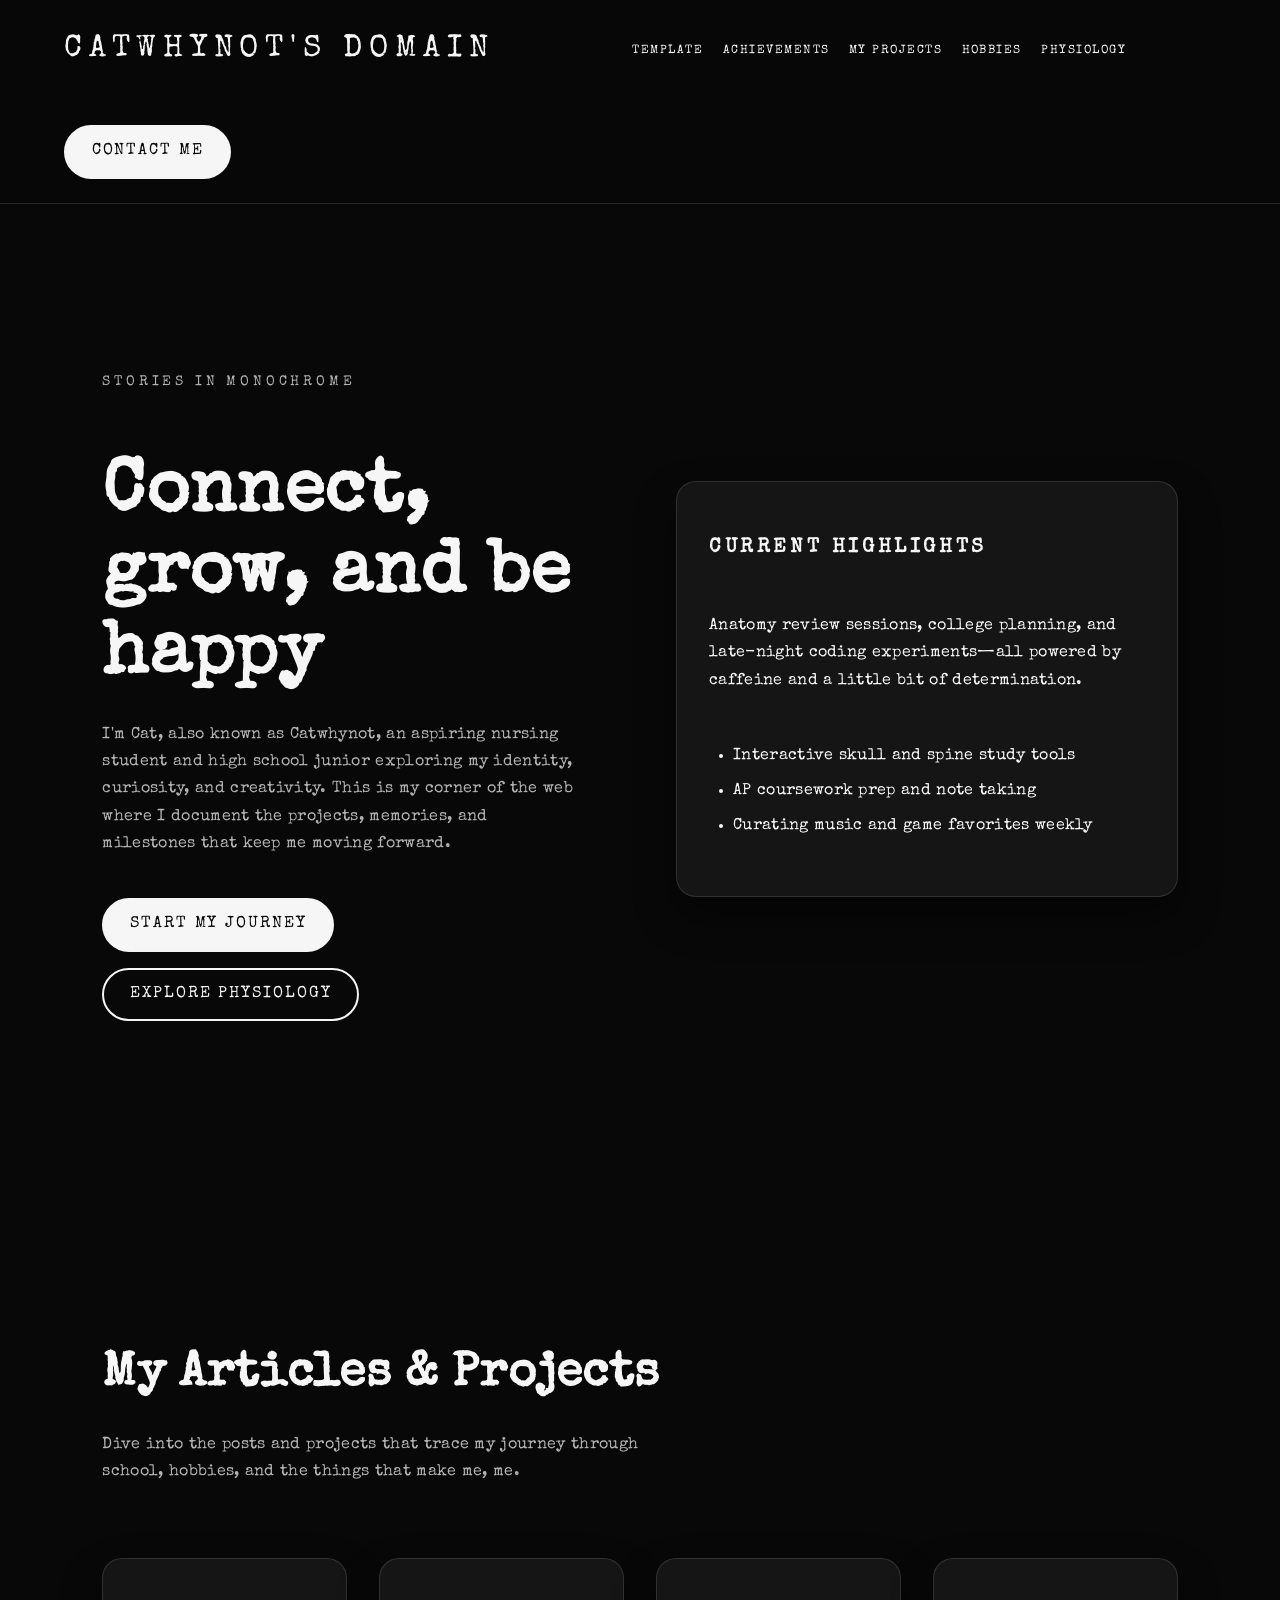
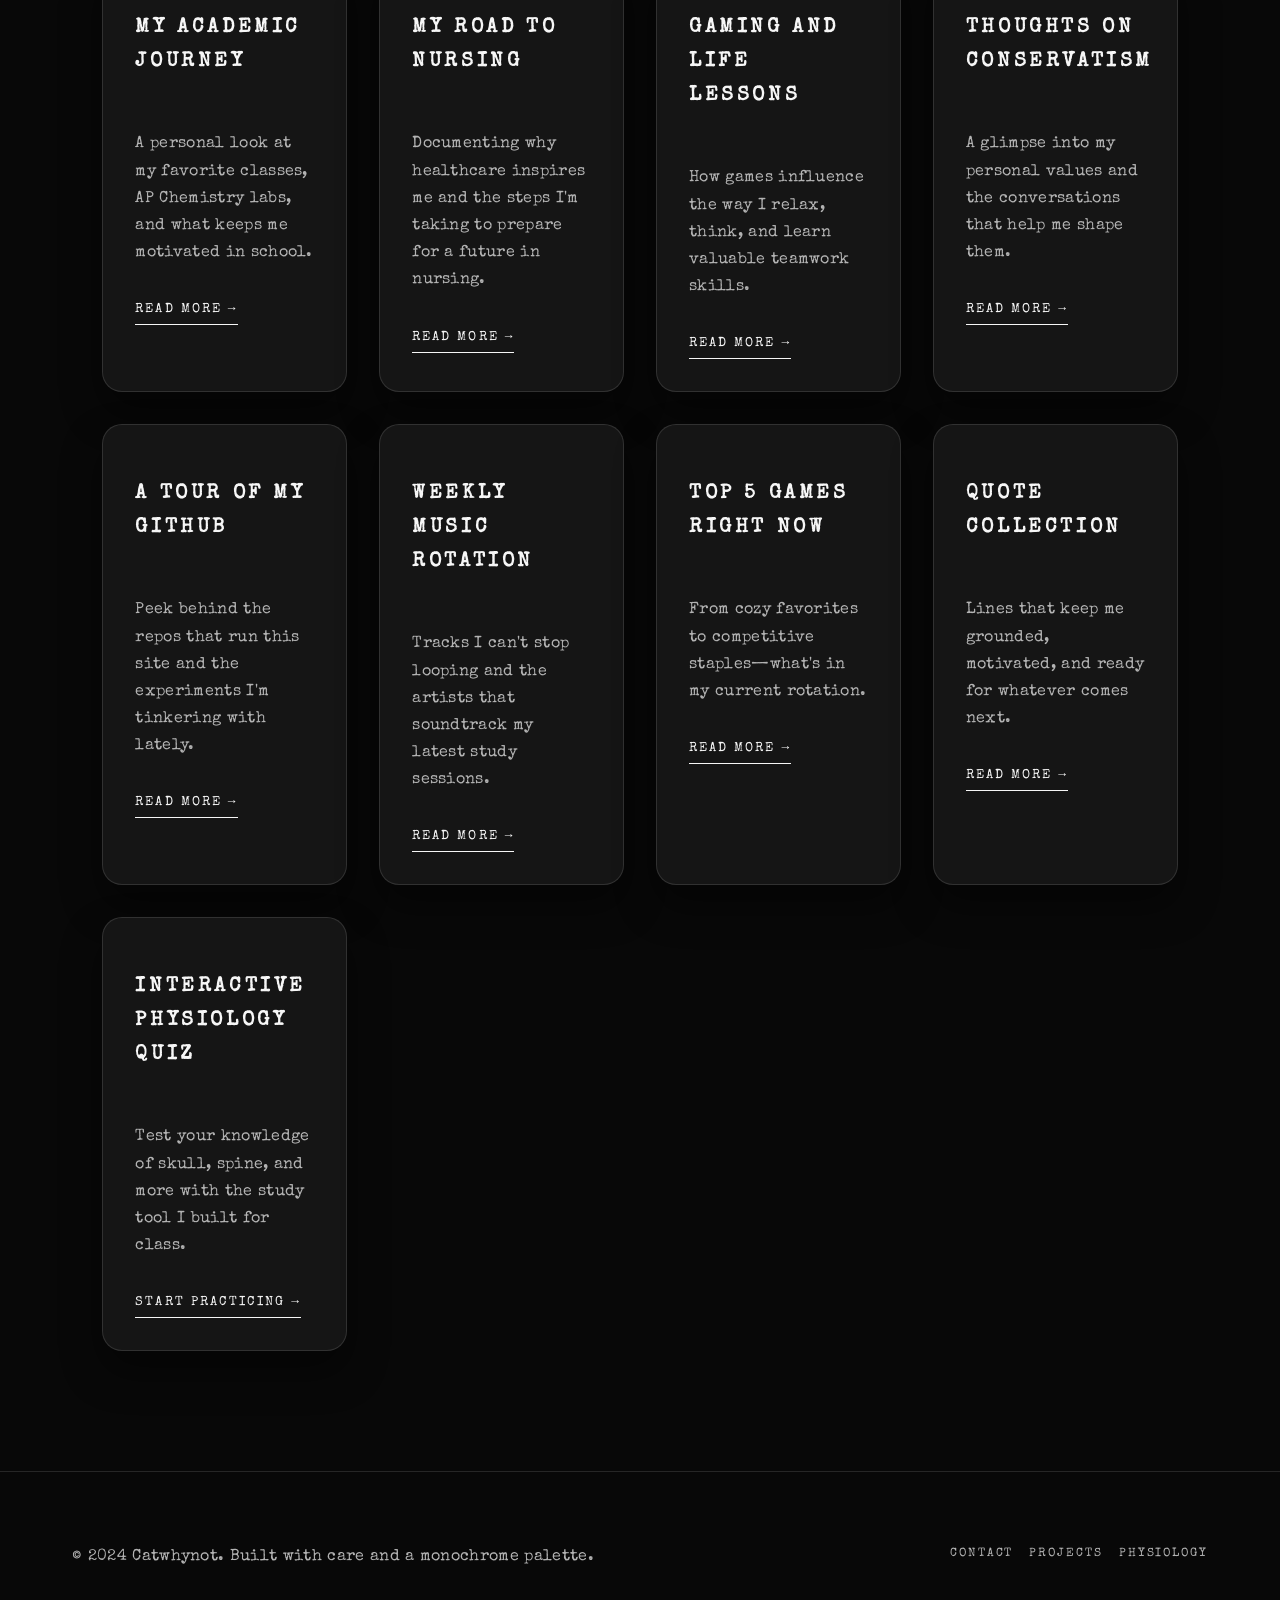
<file: index.html>
<!DOCTYPE html>
<html lang="en">
<head>
  <meta charset="UTF-8" />
  <meta name="viewport" content="width=device-width, initial-scale=1.0" />
  <title>Catwhynot's Domain</title>
  <link rel="preconnect" href="https://fonts.googleapis.com" />
  <link rel="preconnect" href="https://fonts.gstatic.com" crossorigin />
  <link href="https://fonts.googleapis.com/css2?family=Special+Elite&display=swap" rel="stylesheet" />
  <link rel="stylesheet" href="/css/theme.css" />
</head>
<body>
  <header class="site-header">
    <a href="index.html" class="site-brand">Catwhynot's Domain</a>
    <nav class="site-nav">
      <a href="template.html">Template</a>
      <a href="achievements.html">Achievements</a>
      <a href="projects/">My Projects</a>
      <a href="hobbies.html">Hobbies</a>
      <a href="/quiz/">Physiology</a>
    </nav>
    <a href="contact.html" class="btn btn-primary cta">Contact Me</a>
  </header>

  <main>
    <section class="hero">
      <div>
        <p class="hero-eyebrow">Stories in monochrome</p>
        <h1 class="hero-title">Connect, grow, and be happy</h1>
        <p class="hero-copy">
          I'm Cat, also known as Catwhynot, an aspiring nursing student and high school junior exploring my identity, curiosity,
          and creativity. This is my corner of the web where I document the
          projects, memories, and milestones that keep me moving forward.
        </p>
        <div class="hero-actions">
          <a href="articles.html" class="btn btn-primary">Start my journey</a>
          <a href="/quiz/" class="btn btn-ghost">Explore physiology</a>
        </div>
      </div>
      <div class="sidebar-card">
        <h2 class="card-title">Current highlights</h2>
        <p>
          Anatomy review sessions, college planning, and late-night coding experiments—all powered by caffeine and a little bit of
          determination.
        </p>
        <ul>
          <li>Interactive skull and spine study tools</li>
          <li>AP coursework prep and note taking</li>
          <li>Curating music and game favorites weekly</li>
        </ul>
      </div>
    </section>

    <section class="section">
      <div class="section-header">
        <h2 class="section-title">My Articles &amp; Projects</h2>
        <p class="section-intro">
          Dive into the posts and projects that trace my journey through school, hobbies, and the things that make me, me.
        </p>
      </div>
      <div class="card-grid">
        <article class="card">
          <h3 class="card-title">My Academic Journey</h3>
          <p>A personal look at my favorite classes, AP Chemistry labs, and what keeps me motivated in school.</p>
          <a href="academic_journey.html">Read more →</a>
        </article>
        <article class="card">
          <h3 class="card-title">My Road to Nursing</h3>
          <p>Documenting why healthcare inspires me and the steps I'm taking to prepare for a future in nursing.</p>
          <a href="road_to_nursing.html">Read more →</a>
        </article>
        <article class="card">
          <h3 class="card-title">Gaming and Life Lessons</h3>
          <p>How games influence the way I relax, think, and learn valuable teamwork skills.</p>
          <a href="gaming.html">Read more →</a>
        </article>
        <article class="card">
          <h3 class="card-title">Thoughts on Conservatism</h3>
          <p>A glimpse into my personal values and the conversations that help me shape them.</p>
          <a href="conservatism.html">Read more →</a>
        </article>
        <article class="card">
          <h3 class="card-title">A Tour of My GitHub</h3>
          <p>Peek behind the repos that run this site and the experiments I'm tinkering with lately.</p>
          <a href="github_tour.html">Read more →</a>
        </article>
        <article class="card">
          <h3 class="card-title">Weekly Music Rotation</h3>
          <p>Tracks I can't stop looping and the artists that soundtrack my latest study sessions.</p>
          <a href="music_week.html">Read more →</a>
        </article>
        <article class="card">
          <h3 class="card-title">Top 5 Games Right Now</h3>
          <p>From cozy favorites to competitive staples—what's in my current rotation.</p>
          <a href="top5_games.html">Read more →</a>
        </article>
        <article class="card">
          <h3 class="card-title">Quote Collection</h3>
          <p>Lines that keep me grounded, motivated, and ready for whatever comes next.</p>
          <a href="quotes.html">Read more →</a>
        </article>
        <article class="card">
          <h3 class="card-title">Interactive Physiology Quiz</h3>
          <p>Test your knowledge of skull, spine, and more with the study tool I built for class.</p>
          <a href="/quiz/">Start practicing →</a>
        </article>
      </div>
    </section>
  </main>

  <footer class="footer">
    <span>© 2024 Catwhynot. Built with care and a monochrome palette.</span>
    <div class="footer-links">
      <a href="contact.html">Contact</a>
      <a href="projects/">Projects</a>
      <a href="/quiz/">Physiology</a>
    </div>
  </footer>
</body>
</html>
</file>
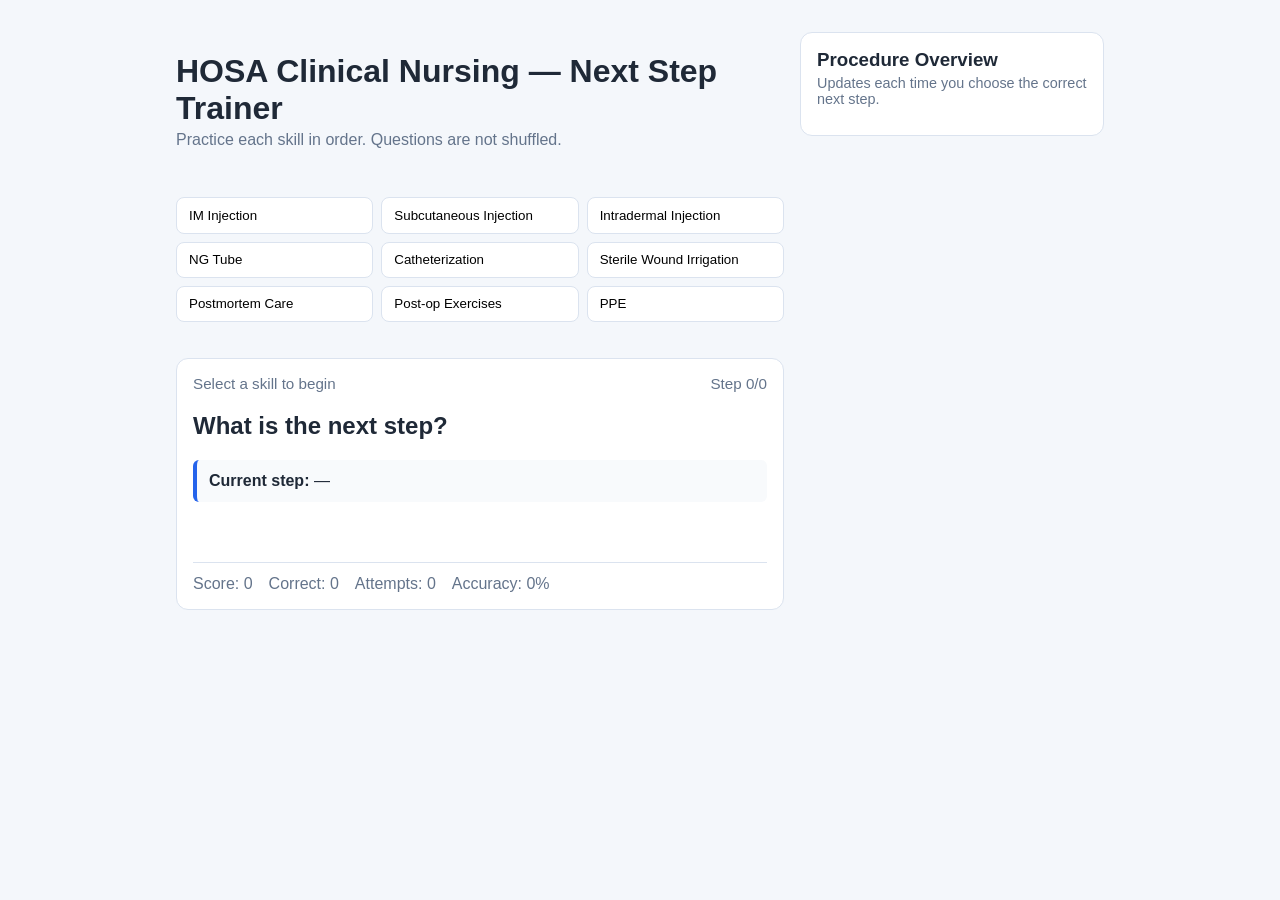
<file: hosa-kahoot/index.html>
<!doctype html>
<html lang="en">
<head>
  <meta charset="UTF-8" />
  <meta name="viewport" content="width=device-width, initial-scale=1.0" />
  <title>HOSA Clinical Nursing Next Step Trainer</title>
  <link rel="stylesheet" href="/hosa-kahoot/styles.css" />
</head>
<body>
  <main class="app">
    <header>
      <h1>HOSA Clinical Nursing — Next Step Trainer</h1>
      <p>Practice each skill in order. Questions are not shuffled.</p>
    </header>

    <section class="skills" id="skills"></section>

    <section class="quiz-card" id="quizCard">
      <div class="meta">
        <span id="skillName">Select a skill to begin</span>
        <span id="progress">Step 0/0</span>
      </div>

      <h2>What is the next step?</h2>
      <p class="current-step"><strong>Current step:</strong> <span id="currentStep">—</span></p>

      <div class="choices" id="choices"></div>

      <p id="feedback" class="feedback" aria-live="polite"></p>

      <footer class="scoreboard">
        <div>Score: <span id="score">0</span></div>
        <div>Correct: <span id="correctCount">0</span></div>
        <div>Attempts: <span id="attempts">0</span></div>
        <div>Accuracy: <span id="accuracy">0%</span></div>
      </footer>
    </section>

    <aside class="overview-card" id="overviewCard">
      <h3>Procedure Overview</h3>
      <p class="overview-note">Updates each time you choose the correct next step.</p>
      <ol id="overviewList" class="overview-list"></ol>
    </aside>
  </main>

  <script src="/hosa-kahoot/script.js"></script>
</body>
</html>
</file>
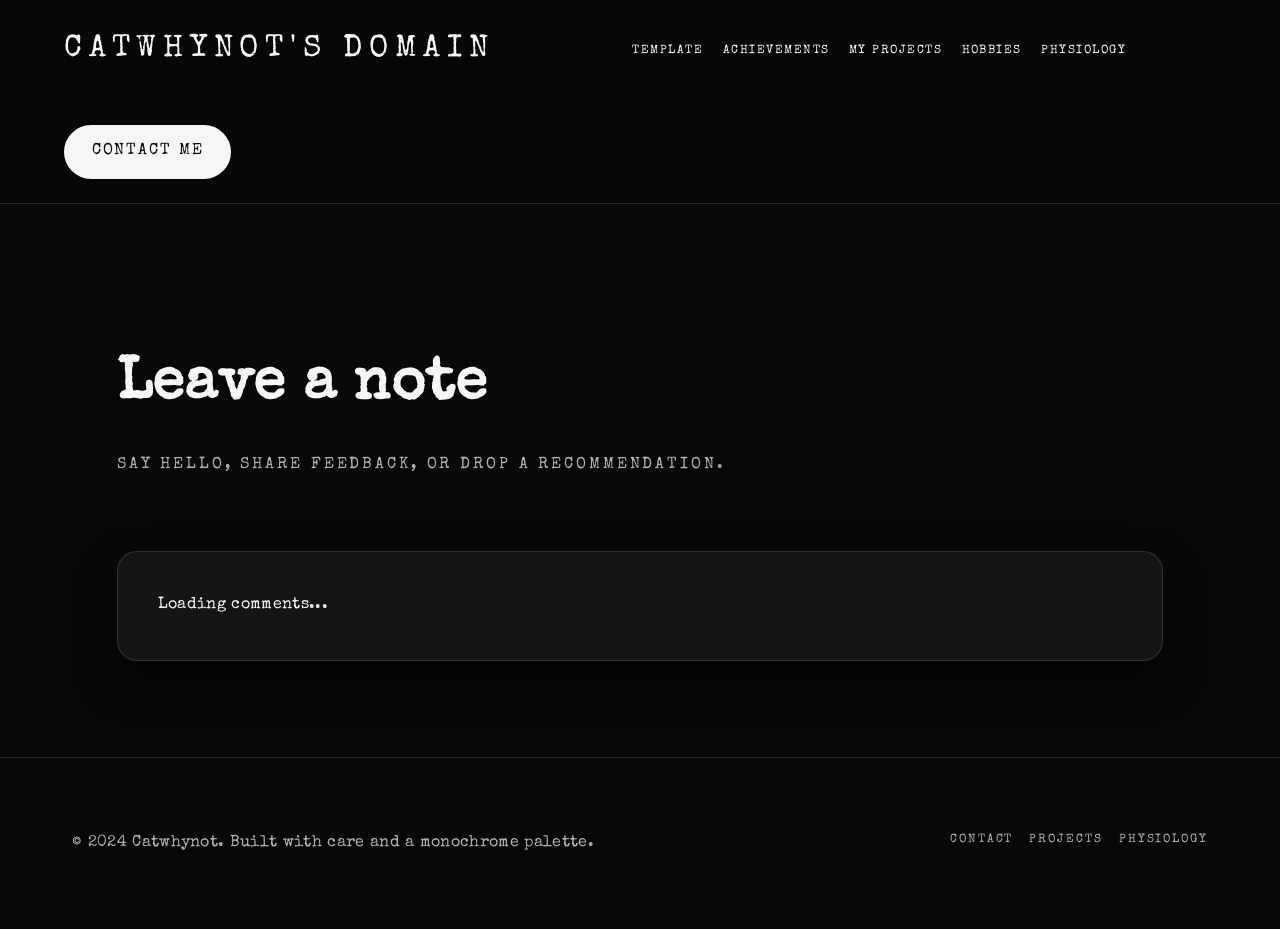
<file: comments.html>
<!DOCTYPE html>
<html lang="en">
<head>
  <meta charset="UTF-8" />
  <meta name="viewport" content="width=device-width, initial-scale=1.0" />
  <title>Comments | Catwhynot's Domain</title>
  <link rel="preconnect" href="https://fonts.googleapis.com" />
  <link rel="preconnect" href="https://fonts.gstatic.com" crossorigin />
  <link href="https://fonts.googleapis.com/css2?family=Special+Elite&display=swap" rel="stylesheet" />
  <link rel="stylesheet" href="/css/theme.css" />
  <style>
    .comments-shell {
      background: var(--surface-alt);
      border: 1px solid var(--divider);
      border-radius: 20px;
      padding: clamp(24px, 4vw, 40px);
      box-shadow: 0 20px 40px var(--shadow);
    }
  </style>
  <script async src="https://www.googletagmanager.com/gtag/js?id=G-98DP5VKS42"></script>
  <script>
    window.dataLayer = window.dataLayer || [];
    function gtag() {
      dataLayer.push(arguments);
    }
    gtag('js', new Date());
    gtag('config', 'G-98DP5VKS42');
  </script>
</head>
<body>
  <header class="site-header">
    <a href="/" class="site-brand">Catwhynot's Domain</a>
    <nav class="site-nav">
      <a href="/template.html">Template</a>
      <a href="/achievements.html">Achievements</a>
      <a href="/projects/">My Projects</a>
      <a href="/hobbies.html">Hobbies</a>
      <a href="/quiz/">Physiology</a>
    </nav>
    <a href="/contact.html" class="btn btn-primary cta">Contact Me</a>
  </header>

  <main class="page">
    <header class="page-header">
      <h1>Leave a note</h1>
      <p class="meta">Say hello, share feedback, or drop a recommendation.</p>
    </header>

    <div class="comments-shell">
      <div id="HCB_comment_box">Loading comments...</div>
      <link
        rel="stylesheet"
        type="text/css"
        href="https://www.htmlcommentbox.com/static/skins/bootstrap/twitter-bootstrap.css?v=0"
      />
      <script type="text/javascript" id="hcb">
        if (!window.hcb_user) {
          hcb_user = {};
        }
        (function () {
          var s = document.createElement('script'),
            l = hcb_user.PAGE || ('' + window.location).replace(/'/g, '%27'),
            h = 'https://www.htmlcommentbox.com';
          s.setAttribute('type', 'text/javascript');
          s.setAttribute(
            'src',
            h +
              '/jread?page=' +
              encodeURIComponent(l).replace('+', '%2B') +
              '&mod=%241%24wq1rdBcg%24kZFLVTIpYdbZ51.Ko0jKU1' +
              '&opts=16798&num=10&ts=1641485913457'
          );
          if (typeof s != 'undefined') document.getElementsByTagName('head')[0].appendChild(s);
        })();
      </script>
    </div>
  </main>

  <footer class="footer">
    <span>© 2024 Catwhynot. Built with care and a monochrome palette.</span>
    <div class="footer-links">
      <a href="/contact.html">Contact</a>
      <a href="/projects/">Projects</a>
      <a href="/quiz/">Physiology</a>
    </div>
  </footer>
</body>
</html>
</file>
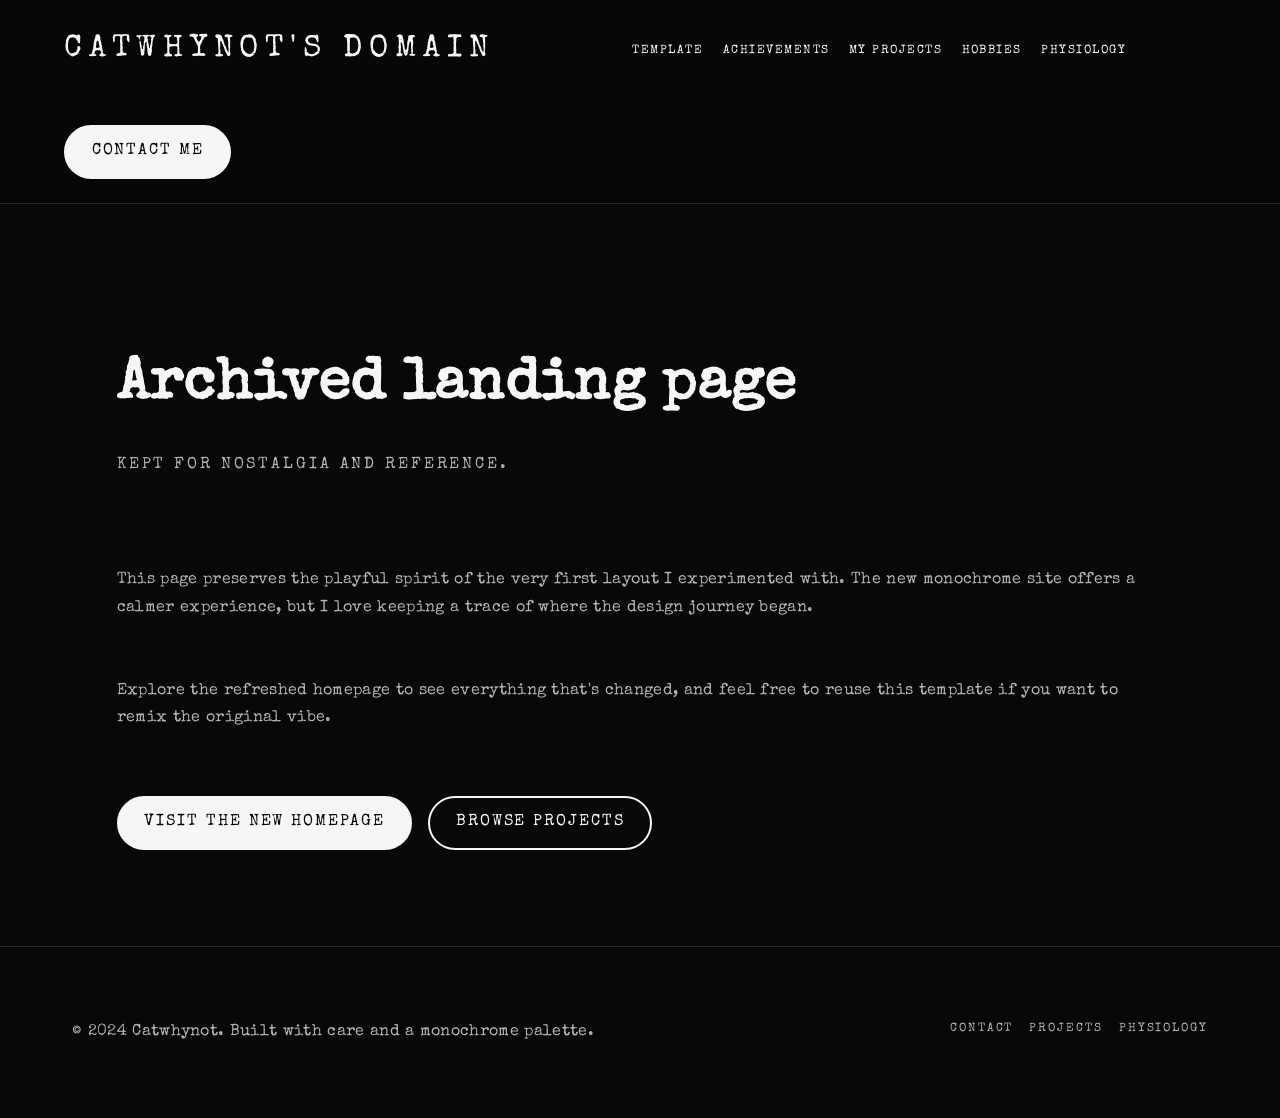
<file: index0.html>
<!DOCTYPE html>
<html lang="en">
<head>
  <meta charset="UTF-8" />
  <meta name="viewport" content="width=device-width, initial-scale=1.0" />
  <title>Archive | Catwhynot's Domain</title>
  <meta name="description" content="An archived snapshot of Catwhynot's earlier homepage." />
  <script async src="https://www.googletagmanager.com/gtag/js?id=G-98DP5VKS42"></script>
  <script>
    window.dataLayer = window.dataLayer || [];
    function gtag() {
      dataLayer.push(arguments);
    }
    gtag('js', new Date());
    gtag('config', 'G-98DP5VKS42');
  </script>
  <link rel="preconnect" href="https://fonts.googleapis.com" />
  <link rel="preconnect" href="https://fonts.gstatic.com" crossorigin />
  <link href="https://fonts.googleapis.com/css2?family=Special+Elite&display=swap" rel="stylesheet" />
  <link rel="stylesheet" href="/css/theme.css" />
</head>
<body>
  <header class="site-header">
    <a href="/" class="site-brand">Catwhynot's Domain</a>
    <nav class="site-nav">
      <a href="/template.html">Template</a>
      <a href="/achievements.html">Achievements</a>
      <a href="/projects/">My Projects</a>
      <a href="/hobbies.html">Hobbies</a>
      <a href="/quiz/">Physiology</a>
    </nav>
    <a href="/contact.html" class="btn btn-primary cta">Contact Me</a>
  </header>

  <main class="page">
    <header class="page-header">
      <h1>Archived landing page</h1>
      <p class="meta">Kept for nostalgia and reference.</p>
    </header>

    <div class="prose">
      <p>
        This page preserves the playful spirit of the very first layout I experimented with. The new monochrome site offers a
        calmer experience, but I love keeping a trace of where the design journey began.
      </p>
      <p>
        Explore the refreshed homepage to see everything that's changed, and feel free to reuse this template if you want to
        remix the original vibe.
      </p>
        <div class="hero-actions space-top">
          <a href="/" class="btn btn-primary">Visit the new homepage</a>
          <a href="/projects/" class="btn btn-ghost">Browse projects</a>
      </div>
    </div>
  </main>

  <footer class="footer">
    <span>© 2024 Catwhynot. Built with care and a monochrome palette.</span>
    <div class="footer-links">
      <a href="/contact.html">Contact</a>
      <a href="/projects/">Projects</a>
      <a href="/quiz/">Physiology</a>
    </div>
  </footer>
</body>
</html>
</file>
<file: css/theme.css>
:root {
  --bg: #080808;
  --surface: #0f0f0f;
  --surface-alt: #151515;
  --surface-soft: #1e1e1e;
  --border: #f5f5f5;
  --divider: rgba(255, 255, 255, 0.12);
  --text: #f6f6f6;
  --muted: #b3b3b3;
  --accent: #f6f6f6;
  --accent-contrast: #080808;
  --shadow: rgba(0, 0, 0, 0.45);
}

* {
  box-sizing: border-box;
}

html,
body {
  margin: 0;
  min-height: 100%;
  background: var(--bg);
  color: var(--text);
  font-family: "Special Elite", "Courier New", Courier, monospace;
  letter-spacing: 0.02em;
  line-height: 1.7;
}

img {
  max-width: 100%;
  display: block;
}

a {
  color: var(--text);
  text-decoration: none;
  border-bottom: 1px solid transparent;
  transition: color 0.2s ease, border-color 0.2s ease, opacity 0.2s ease;
}

a:hover,
a:focus {
  border-bottom-color: var(--text);
  opacity: 0.8;
}

.muted {
  color: var(--muted);
}

.btn,
.button {
  display: inline-flex;
  align-items: center;
  justify-content: center;
  gap: 0.4rem;
  padding: 0.7rem 1.6rem;
  border: 2px solid var(--border);
  border-radius: 999px;
  background: transparent;
  color: var(--text);
  text-transform: uppercase;
  letter-spacing: 0.12em;
  cursor: pointer;
  transition: transform 0.2s ease, background 0.2s ease, color 0.2s ease;
}

.btn:hover,
.button:hover,
.btn:focus,
.button:focus {
  transform: translateY(-2px);
}

.btn-primary {
  background: var(--accent);
  color: var(--accent-contrast);
}

.btn-primary:hover,
.btn-primary:focus {
  background: #e6e6e6;
  color: #050505;
}

.btn-ghost {
  background: transparent;
}

.site-header {
  position: sticky;
  top: 0;
  z-index: 50;
  padding: 24px clamp(16px, 5vw, 72px);
  background: rgba(8, 8, 8, 0.9);
  backdrop-filter: blur(10px);
  display: flex;
  align-items: center;
  justify-content: space-between;
  gap: clamp(16px, 4vw, 48px);
  border-bottom: 1px solid var(--divider);
  flex-wrap: wrap;
}

.site-brand {
  font-size: clamp(1.4rem, 2.4vw, 2rem);
  text-transform: uppercase;
  letter-spacing: 0.22em;
  flex-shrink: 0;
}

.site-nav {
  display: flex;
  flex: 1 1 auto;
  justify-content: center;
  flex-wrap: nowrap;
  gap: clamp(10px, 1.5vw, 24px);
  text-transform: uppercase;
  letter-spacing: 0.12em;
  font-size: 0.78rem;
}

.site-nav a {
  border-bottom: none;
}

.site-nav a:hover,
.site-nav a:focus {
  border-bottom: 1px solid var(--text);
}

.site-header .cta {
  flex-shrink: 0;
}

@media (max-width: 720px) {
  .site-nav {
    flex-wrap: wrap;
    justify-content: center;
  }
}

main {
  display: block;
}

.hero {
  display: grid;
  grid-template-columns: repeat(auto-fit, minmax(280px, 1fr));
  align-items: center;
  gap: clamp(24px, 6vw, 72px);
  padding: clamp(80px, 12vw, 160px) clamp(16px, 8vw, 160px);
}

.hero-eyebrow {
  text-transform: uppercase;
  letter-spacing: 0.28em;
  font-size: 0.85rem;
  color: var(--muted);
  margin-bottom: 1.5rem;
}

.hero-title {
  font-size: clamp(2.8rem, 8vw, 4.6rem);
  margin-bottom: 1.5rem;
  line-height: 1.1;
}

.hero-copy {
  max-width: 48ch;
  color: var(--muted);
  margin-bottom: 2.5rem;
}

.hero-actions {
  display: flex;
  flex-wrap: wrap;
  gap: 16px;
}

.hero-actions.space-top {
  margin-top: 24px;
}

.section {
  padding: clamp(64px, 10vw, 120px) clamp(16px, 8vw, 160px);
}

.section-header {
  margin-bottom: clamp(32px, 6vw, 72px);
  max-width: 720px;
}

.section-title {
  font-size: clamp(2rem, 4vw, 3rem);
  margin-bottom: 0.75rem;
}

.section-intro {
  color: var(--muted);
  max-width: 60ch;
}

.card-grid {
  display: grid;
  grid-template-columns: repeat(auto-fit, minmax(220px, 1fr));
  gap: clamp(20px, 3vw, 32px);
}

.card {
  background: var(--surface-alt);
  border: 1px solid var(--divider);
  border-radius: 20px;
  padding: clamp(20px, 3vw, 32px);
  box-shadow: 0 20px 40px var(--shadow);
  display: flex;
  flex-direction: column;
  gap: 16px;
  min-height: 0;
}

.card-title {
  font-size: 1.25rem;
  text-transform: uppercase;
  letter-spacing: 0.18em;
}

.card p {
  color: var(--muted);
}

.card a {
  align-self: flex-start;
  text-transform: uppercase;
  letter-spacing: 0.16em;
  font-size: 0.8rem;
  border-bottom: 1px solid var(--text);
  padding-bottom: 0.2rem;
}

.card a:hover,
.card a:focus {
  opacity: 0.9;
}

.page {
  max-width: 1200px;
  margin: 0 auto;
  padding: clamp(48px, 8vw, 96px) clamp(16px, 6vw, 120px);
}

.back-link {
  display: inline-flex;
  margin-bottom: 32px;
}

.page-header {
  margin-bottom: clamp(32px, 6vw, 72px);
}

.page-header h1 {
  font-size: clamp(2.4rem, 5vw, 3.6rem);
  margin-bottom: 0.75rem;
}

.page-header .meta {
  color: var(--muted);
  text-transform: uppercase;
  letter-spacing: 0.18em;
}

.content-grid {
  display: grid;
  grid-template-columns: minmax(0, 2fr) minmax(0, 1fr);
  gap: clamp(32px, 6vw, 64px);
}

@media (max-width: 1024px) {
  .content-grid {
    grid-template-columns: 1fr;
  }
}

.prose {
  display: grid;
  gap: 1.5rem;
  color: var(--muted);
}

.sidebar-card {
  background: var(--surface-alt);
  border: 1px solid var(--divider);
  border-radius: 20px;
  padding: clamp(20px, 3vw, 32px);
  box-shadow: 0 20px 40px var(--shadow);
  display: grid;
  gap: 16px;
}

.footer {
  padding: clamp(32px, 6vw, 72px);
  border-top: 1px solid var(--divider);
  display: flex;
  flex-wrap: wrap;
  justify-content: space-between;
  gap: 16px;
  color: var(--muted);
}

.footer-links {
  display: flex;
  gap: 16px;
  flex-wrap: wrap;
  text-transform: uppercase;
  letter-spacing: 0.16em;
  font-size: 0.75rem;
}

.footer a {
  color: var(--muted);
  border-bottom: none;
}

.footer a:hover,
.footer a:focus {
  color: var(--text);
  border-bottom: 1px solid var(--text);
}

small,
.time,
.meta {
  color: var(--muted);
}

hr {
  border: none;
  border-top: 1px solid var(--divider);
  margin: clamp(32px, 6vw, 72px) 0;
}

blockquote {
  border-left: 3px solid var(--border);
  padding-left: 1.5rem;
  margin: 0;
  color: var(--text);
}

ul,
ol {
  padding-left: 1.5rem;
}

ul li,
ol li {
  margin-bottom: 0.5rem;
}

.table-wrapper {
  overflow-x: auto;
  border: 1px solid var(--divider);
  border-radius: 16px;
}

table {
  width: 100%;
  border-collapse: collapse;
}

td,
th {
  padding: 0.75rem 1rem;
  border-bottom: 1px solid var(--divider);
  text-align: left;
}

@media (max-width: 768px) {
  .site-header {
    flex-direction: column;
    align-items: flex-start;
  }

  .site-header .cta {
    align-self: stretch;
  }

  .hero {
    padding-top: 96px;
  }

  .hero-actions {
    width: 100%;
  }

  .hero-actions .btn,
  .hero-actions .button {
    flex: 1 1 auto;
    justify-content: center;
  }
}
</file>
<file: hosa-kahoot/styles.css>
:root {
  --bg: #f4f7fb;
  --card: #ffffff;
  --text: #1f2937;
  --muted: #64748b;
  --accent: #2563eb;
  --good: #15803d;
  --bad: #b91c1c;
  --border: #dbe3ef;
}

* { box-sizing: border-box; }

body {
  margin: 0;
  font-family: Arial, Helvetica, sans-serif;
  color: var(--text);
  background: var(--bg);
}

.app {
  max-width: 960px;
  margin: 2rem auto;
  padding: 0 1rem 2rem;
}

h1 { margin-bottom: .25rem; }
header p { margin-top: 0; color: var(--muted); }

.skills {
  display: grid;
  grid-template-columns: repeat(auto-fit, minmax(180px, 1fr));
  gap: .5rem;
  margin: 1rem 0 1.25rem;
}

.skill-btn {
  border: 1px solid var(--border);
  background: var(--card);
  padding: .6rem .75rem;
  border-radius: 8px;
  cursor: pointer;
  text-align: left;
}

.skill-btn.active {
  border-color: var(--accent);
  background: #eff6ff;
  color: #1d4ed8;
  font-weight: 700;
}

.quiz-card {
  background: var(--card);
  border: 1px solid var(--border);
  border-radius: 12px;
  padding: 1rem;
}

.meta {
  display: flex;
  justify-content: space-between;
  color: var(--muted);
  font-size: .95rem;
}

.current-step {
  background: #f8fafc;
  border-left: 4px solid var(--accent);
  padding: .75rem;
  border-radius: 6px;
}

.choices {
  display: grid;
  gap: .5rem;
}

.choice {
  width: 100%;
  text-align: left;
  border: 1px solid var(--border);
  padding: .7rem;
  border-radius: 8px;
  background: #fff;
  cursor: pointer;
}

.choice:hover { border-color: var(--accent); }

.feedback {
  min-height: 1.25rem;
  margin: .75rem 0;
  font-weight: 700;
}

.feedback.good { color: var(--good); }
.feedback.bad { color: var(--bad); }

.scoreboard {
  display: flex;
  gap: 1rem;
  flex-wrap: wrap;
  color: var(--muted);
  border-top: 1px solid var(--border);
  padding-top: .75rem;
}

@media (min-width: 980px) {
  .app {
    display: grid;
    grid-template-columns: minmax(0, 2fr) minmax(260px, 1fr);
    gap: 1rem;
    align-items: start;
  }

  .app > header,
  .app > .skills,
  .app > .quiz-card {
    grid-column: 1;
  }

  .app > .overview-card {
    grid-column: 2;
    grid-row: 1 / span 3;
    position: sticky;
    top: 1rem;
  }
}

.overview-card {
  background: var(--card);
  border: 1px solid var(--border);
  border-radius: 12px;
  padding: 1rem;
}

.overview-card h3 {
  margin: 0 0 .25rem;
}

.overview-note {
  margin: 0 0 .75rem;
  color: var(--muted);
  font-size: .9rem;
}

.overview-list {
  margin: 0;
  padding-left: 1.2rem;
  max-height: 70vh;
  overflow: auto;
}

.overview-list > li {
  margin-bottom: .65rem;
}

.substeps {
  margin: .35rem 0 0;
  padding-left: 1rem;
  color: var(--muted);
}
</file>
